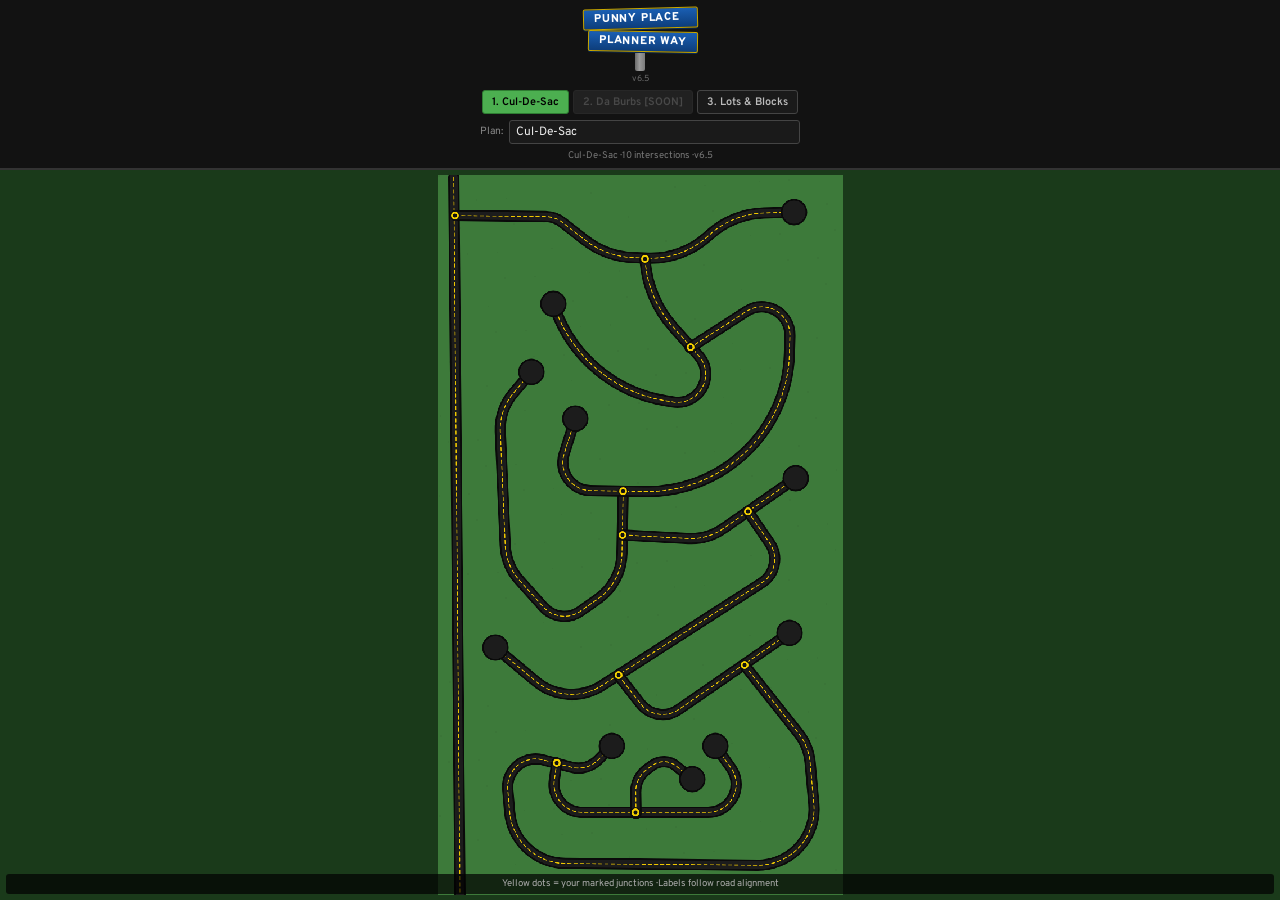
<file: index.html>
<!DOCTYPE html>
<html lang="en">
<head>
<meta charset="UTF-8"/>
<meta name="viewport" content="width=device-width,initial-scale=1,maximum-scale=1,user-scalable=no"/>
<title>Punny Place Planner Way</title>
<link href="https://fonts.googleapis.com/css2?family=Overpass:wght@400;600;700;800&display=swap" rel="stylesheet">
<style>
:root{--grass:#3d7a3a;--asphalt:#1c1c1c;--sign-blue:#1a5fb4;--ui-bg:#121212;--accent:#4caf50}
*{box-sizing:border-box;margin:0;padding:0}
html,body{height:100%;font-family:'Overpass',system-ui,sans-serif;background:#0a0a0a;color:#eee;overflow:hidden}
body{display:flex;flex-direction:column}
header{background:var(--ui-bg);border-bottom:2px solid #333;padding:8px 10px 6px;display:flex;flex-direction:column;align-items:center;gap:6px;flex-shrink:0;z-index:40}
.logo-wrap{display:flex;flex-direction:column;align-items:center}
.logo-signs{display:flex;flex-direction:column;gap:2px;z-index:2}
.logo-sign{background:linear-gradient(to bottom,#1a5fb4,#0d3d7a);color:#fff;font-weight:800;font-size:.7rem;letter-spacing:.8px;text-transform:uppercase;padding:3px 10px;border:1.5px solid #c9a800;border-radius:2px;white-space:nowrap;box-shadow:0 1px 0 #062a5a;line-height:1.15}
.logo-sign.top{transform:rotate(-1.5deg)}
.logo-sign.bottom{transform:rotate(1deg);margin-left:5px}
.logo-pole{width:10px;height:18px;background:linear-gradient(to right,#6a6a6a,#9a9a9a 45%,#7a7a7a);border-radius:0 0 2px 2px;margin-top:1px;z-index:1}
.version{font-size:.55rem;color:#666;margin-top:2px}
.level-tabs{display:flex;gap:4px;justify-content:center;flex-wrap:wrap}
.level-tabs button{font-family:inherit;font-weight:600;font-size:.68rem;padding:4px 9px;border:1.5px solid #444;background:#1a1a1a;color:#bbb;cursor:pointer;border-radius:3px;white-space:nowrap}
.level-tabs button.active{background:var(--accent);border-color:#2e7d32;color:#000}
.level-tabs button.disabled{background:#2a2a2a;border-color:#333;color:#666;cursor:not-allowed;opacity:.65}
.plan-row{display:flex;align-items:center;gap:6px;width:100%;max-width:320px;justify-content:center}
.plan-row label{font-size:.65rem;color:#888;white-space:nowrap}
.plan-row input{flex:1;font-family:inherit;font-size:.75rem;padding:3px 6px;border:1.5px solid #444;background:#1a1a1a;color:#eee;border-radius:3px;min-width:0}
.status{font-size:.6rem;color:#777;text-align:center}
#game-container{flex:1;position:relative;overflow:hidden;background:#1a3a1a;display:flex;align-items:center;justify-content:center}
canvas{display:block;image-rendering:pixelated;cursor:crosshair;background:var(--grass)}
.modal-overlay,.sign-overlay{position:absolute;inset:0;background:rgba(0,0,0,.78);display:none;align-items:center;justify-content:center;z-index:50;padding:12px}
.modal-overlay.open,.sign-overlay.open{display:flex}
.modal{background:#222;border:2px solid #444;border-radius:8px;padding:14px 16px;width:min(340px,100%)}
.modal h2{font-size:.95rem;margin-bottom:10px}
.modal label{display:block;font-size:.7rem;color:#999;margin-bottom:2px}
.modal input,.modal select{width:100%;font-family:inherit;font-size:.9rem;padding:7px 8px;margin-bottom:8px;border:2px solid #555;background:#111;color:#fff;border-radius:4px}
.modal-actions{display:flex;gap:8px;margin-top:4px}
.modal-actions button{font-family:inherit;font-weight:700;font-size:.8rem;padding:7px 12px;border:none;border-radius:4px;cursor:pointer}
.btn-primary{background:var(--accent);color:#000}
.btn-secondary{background:#444;color:#eee}
.sign-stage{position:relative;width:min(280px,92vw);height:340px;background:linear-gradient(to bottom,#6bb3e8 0%,#4a9ad4 45%,#3a7bb0 100%);border:3px solid #222;border-radius:6px;overflow:hidden;display:flex;flex-direction:column;align-items:center;padding-top:28px}
.pole{position:absolute;bottom:0;width:22px;height:78%;background:linear-gradient(to right,#6e6e6e,#9a9a9a 40%,#7a7a7a 60%,#5a5a5a);border-radius:3px 3px 0 0;z-index:1}
.sign-blade{position:relative;z-index:2;background:linear-gradient(to bottom,#1a5fb4,#0d3d7a);color:white;font-weight:800;font-size:1.05rem;letter-spacing:1px;text-transform:uppercase;padding:7px 14px;min-width:150px;text-align:center;border:2.5px solid #c9a800;border-radius:2px;box-shadow:0 2px 0 #062a5a,0 4px 10px rgba(0,0,0,.35);margin-bottom:10px;white-space:nowrap;max-width:230px;overflow:hidden;text-overflow:ellipsis}
.sign-blade.top{transform:rotate(-1.8deg);margin-left:-12px}
.sign-blade.bottom{transform:rotate(1.2deg);margin-left:8px}
.sign-controls{position:absolute;bottom:12px;left:0;right:0;display:flex;justify-content:center;gap:8px;z-index:5}
.sign-controls button{font-family:inherit;font-weight:700;font-size:.8rem;padding:6px 12px;border:2px solid #333;border-radius:4px;cursor:pointer;background:#222;color:#fff}
.sign-controls .btn-reverse{background:#1565c0;border-color:#0d47a1}
.hint{position:absolute;bottom:6px;left:6px;right:6px;background:rgba(0,0,0,.7);color:#aaa;font-size:.6rem;padding:4px 8px;border-radius:3px;text-align:center;pointer-events:none;z-index:10}
</style>
</head>
<body>
<header>
<div class="logo-wrap">
<div class="logo-signs">
<div class="logo-sign top">Punny Place</div>
<div class="logo-sign bottom">Planner Way</div>
</div>
<div class="logo-pole"></div>
<div class="version">v6.5</div>
</div>
<div class="level-tabs">
<button data-level="1" class="active">1. Cul-De-Sac</button>
<button data-level="2" class="disabled" disabled title="Coming soon">2. Da Burbs [SOON]</button>
<button data-level="3">3. Lots & Blocks</button>
</div>
<div class="plan-row">
<label for="planName">Plan:</label>
<input type="text" id="planName" maxlength="28" placeholder="Name this plan…"/>
</div>
<div class="status" id="status">Tap a street to name · Tap yellow node for sign</div>
</header>
<div id="game-container">
<canvas id="map"></canvas>
<div class="hint">Yellow dots = your marked junctions · Labels follow road alignment</div>
</div>
<div class="modal-overlay" id="nameModal">
<div class="modal">
<h2>Name this street</h2>
<label for="streetName">Street name</label>
<input type="text" id="streetName" placeholder="e.g. Punny" maxlength="14" autocomplete="off"/>
<label for="streetType">Type</label>
<select id="streetType">
<option value="ALY">Alley, ALY</option><option value="AVE">Avenue, AVE</option><option value="BLVD">Boulevard, BLVD</option>
<option value="CIR">Circle, CIR</option><option value="CT">Court, CT</option><option value="DR">Drive, DR</option>
<option value="HWY">Highway, HWY</option><option value="LN">Lane, LN</option><option value="PKWY">Parkway, PKWY</option>
<option value="PL">Place, PL</option><option value="RD">Road, RD</option><option value="ST" selected>Street, ST</option>
<option value="TER">Terrace, TER</option><option value="TRL">Trail, TRL</option><option value="WAY">Way, WAY</option>
</select>
<div class="modal-actions">
<button class="btn-primary" id="saveName">Save</button>
<button class="btn-secondary" id="cancelName">Cancel</button>
</div>
</div>
</div>
<div class="sign-overlay" id="signOverlay">
<div class="sign-stage">
<div class="pole"></div>
<div class="sign-blade top" id="signTop">—</div>
<div class="sign-blade bottom" id="signBottom">—</div>
<div class="sign-controls">
<button class="btn-reverse" id="btnReverse">↔ Reverse</button>
<button id="btnCloseSign">Close</button>
</div>
</div>
</div>
<script>
const VERSION='6.5';
const canvas=document.getElementById('map'),ctx=canvas.getContext('2d'),container=document.getElementById('game-container');
const MAP_W=720,MAP_H=1280;
let nodes=[],roads=[],selectedRoadId=null,signOrder=[0,1],currentSignRoads=[];
let planNames={1:'Cul-De-Sac',2:'Da Burbs',3:'Lots & Blocks'},currentLevel=1;
const TYPE_FULL={ALY:'ALY',AVE:'AVE',BLVD:'BLVD',CIR:'CIR',CT:'CT',DR:'DR',HWY:'HWY',LN:'LN',PKWY:'PKWY',PL:'PL',RD:'RD',ST:'ST',TER:'TER',TRL:'TRL',WAY:'WAY'};
const LEVEL1_DATA={"nodes":[{"id":1,"x":30,"y":72},{"id":2,"x":368,"y":149},{"id":3,"x":449,"y":306},{"id":4,"x":329,"y":562},{"id":5,"x":328,"y":640},{"id":6,"x":551,"y":598},{"id":7,"x":321,"y":889},{"id":8,"x":545,"y":871},{"id":9,"x":211,"y":1045},{"id":10,"x":351,"y":1133}],"roads":[{"id":1,"name":"","type":"ST","points":[{"x":28,"y":4,"r":0},{"x":39,"y":1279,"r":0}],"nodeIds":[1],"isCulDeSac":false},{"id":2,"name":"","type":"ST","points":[{"x":31,"y":72,"r":0},{"x":208,"y":74,"r":50},{"x":299,"y":145,"r":150},{"x":434,"y":150,"r":150},{"x":524,"y":69,"r":150},{"x":633,"y":66,"r":0}],"nodeIds":[1,2],"isCulDeSac":true},{"id":4,"name":"","type":"ST","points":[{"x":368,"y":150,"r":0},{"x":374,"y":221,"r":200},{"x":557,"y":426,"r":50},{"x":261,"y":378,"r":250},{"x":205,"y":229,"r":0}],"nodeIds":[2,3],"isCulDeSac":true},{"id":6,"name":"","type":"ST","points":[{"x":329,"y":562,"r":0},{"x":326,"y":724,"r":100},{"x":217,"y":801,"r":50},{"x":121,"y":694,"r":100},{"x":109,"y":417,"r":100},{"x":166,"y":350,"r":0}],"nodeIds":[4,5],"isCulDeSac":true},{"id":7,"name":"","type":"ST","points":[{"x":329,"y":640,"r":0},{"x":479,"y":648,"r":100},{"x":636,"y":539,"r":0}],"nodeIds":[5,6],"isCulDeSac":true},{"id":8,"name":"","type":"ST","points":[{"x":551,"y":598,"r":0},{"x":619,"y":697,"r":50},{"x":230,"y":947,"r":100},{"x":102,"y":840,"r":0}],"nodeIds":[6,7],"isCulDeSac":true},{"id":9,"name":"","type":"ST","points":[{"x":321,"y":890,"r":0},{"x":389,"y":977,"r":50},{"x":625,"y":814,"r":0}],"nodeIds":[7,8],"isCulDeSac":true},{"id":10,"name":"","type":"ST","points":[{"x":546,"y":873,"r":0},{"x":659,"y":1015,"r":100},{"x":678,"y":1228,"r":100},{"x":135,"y":1223,"r":100},{"x":118,"y":1022,"r":50},{"x":265,"y":1060,"r":50},{"x":309,"y":1015,"r":0}],"nodeIds":[8,9],"isCulDeSac":true},{"id":12,"name":"","type":"ST","points":[{"x":211,"y":1045,"r":0},{"x":199,"y":1133,"r":50},{"x":577,"y":1133,"r":50},{"x":493,"y":1015,"r":0}],"nodeIds":[9,10],"isCulDeSac":true},{"id":13,"name":"","type":"ST","points":[{"x":352,"y":1135,"r":0},{"x":351,"y":1071,"r":50},{"x":403,"y":1034,"r":35},{"x":452,"y":1074,"r":0}],"nodeIds":[10],"isCulDeSac":true},{"id":15,"name":"","type":"ST","points":[{"x":448,"y":307,"r":0},{"x":628,"y":191,"r":50},{"x":622,"y":430,"r":250},{"x":462,"y":564,"r":250},{"x":204,"y":560,"r":50},{"x":244,"y":433,"r":0}],"nodeIds":[3,4],"isCulDeSac":true}],"intersections":[{"id":1,"x":30,"y":72,"roadIds":[1,2]},{"id":2,"x":368,"y":149,"roadIds":[2,4]},{"id":3,"x":449,"y":306,"roadIds":[4,15]},{"id":4,"x":329,"y":562,"roadIds":[15,6]},{"id":5,"x":328,"y":640,"roadIds":[6,7]},{"id":6,"x":551,"y":598,"roadIds":[7,8]},{"id":7,"x":321,"y":889,"roadIds":[8,9]},{"id":8,"x":545,"y":871,"roadIds":[9,10]},{"id":9,"x":211,"y":1045,"roadIds":[10,12]},{"id":10,"x":351,"y":1133,"roadIds":[12,13]}]};
function N(x,y){const n={id:nodes.length,x:Math.round(x),y:Math.round(y)};nodes.push(n);return n;}
let explicitIntersections=null;
function generateLevel1(){
nodes=LEVEL1_DATA.nodes.map(n=>({id:n.id,x:n.x,y:n.y}));
roads=LEVEL1_DATA.roads.map(r=>({id:r.id,name:r.name||'',type:r.type||'ST',points:r.points.map(p=>({x:p.x,y:p.y,r:p.r||0})),nodeIds:r.nodeIds||[],isCulDeSac:!!r.isCulDeSac}));
if(LEVEL1_DATA.intersections&&LEVEL1_DATA.intersections.length){
  explicitIntersections=LEVEL1_DATA.intersections.map(ix=>({id:ix.id,x:ix.x,y:ix.y,roadIds:ix.roadIds||[]}));
}else{explicitIntersections=null;}
}
function generateLevel3(){explicitIntersections=null;
nodes=[];roads=[];
const cols=4,rows=6,marginX=70,marginY=70;
const usableW=MAP_W-marginX*2,usableH=MAP_H-marginY*2;
const stepX=usableW/(cols-1),stepY=usableH/(rows-1);
const grid=[];
for(let r=0;r<rows;r++){grid[r]=[];for(let c=0;c<cols;c++)grid[r][c]=N(marginX+c*stepX,marginY+r*stepY);}
for(let r=0;r<rows;r++){
const pts=[{x:10,y:grid[r][0].y}],nids=[];
for(let c=0;c<cols;c++){pts.push({x:grid[r][c].x,y:grid[r][c].y});nids.push(grid[r][c].id);}
pts.push({x:MAP_W-10,y:grid[r][cols-1].y});
roads.push({id:r,name:'',type:r%2===0?'ST':'AVE',points:pts,nodeIds:nids,isCulDeSac:false});
}
for(let c=0;c<cols;c++){
const pts=[{x:grid[0][c].x,y:10}],nids=[];
for(let r=0;r<rows;r++){pts.push({x:grid[r][c].x,y:grid[r][c].y});nids.push(grid[r][c].id);}
pts.push({x:grid[rows-1][c].x,y:MAP_H-10});
roads.push({id:100+c,name:'',type:c%2===0?'AVE':'ST',points:pts,nodeIds:nids,isCulDeSac:false});
}
}
function computeFillet(A,B,C,R){
if(!R||R<=0)return null;
const d1x=A.x-B.x,d1y=A.y-B.y,len1=Math.hypot(d1x,d1y);if(len1<1e-6)return null;
const u1x=d1x/len1,u1y=d1y/len1;
const d2x=C.x-B.x,d2y=C.y-B.y,len2=Math.hypot(d2x,d2y);if(len2<1e-6)return null;
const u2x=d2x/len2,u2y=d2y/len2;
let cosA=u1x*u2x+u1y*u2y;cosA=Math.max(-1,Math.min(1,cosA));
const angle=Math.acos(cosA);if(angle<.05||angle>Math.PI-.05)return null;
const tanDist=R/Math.tan(angle/2);if(tanDist>len1-2||tanDist>len2-2)return null;
const T1={x:B.x+u1x*tanDist,y:B.y+u1y*tanDist};
const T2={x:B.x+u2x*tanDist,y:B.y+u2y*tanDist};
let bx=u1x+u2x,by=u1y+u2y;const blen=Math.hypot(bx,by);if(blen<1e-6)return null;bx/=blen;by/=blen;
const distCenter=R/Math.sin(angle/2);
const cross=u1x*u2y-u1y*u2x;
const cx=B.x+bx*distCenter,cy=B.y+by*distCenter;
return{cx,cy,r:R,T1,T2,startAngle:Math.atan2(T1.y-cy,T1.x-cx),endAngle:Math.atan2(T2.y-cy,T2.x-cx),clockwise:cross>0,valid:true};
}
function buildPath(pts){
if(pts.length<2)return[];
const cmds=[{type:'move',x:pts[0].x,y:pts[0].y}];
let lastX=pts[0].x,lastY=pts[0].y;
for(let i=1;i<pts.length;i++){
const prev={x:lastX,y:lastY},cur=pts[i],next=pts[i+1];
if(cur.r&&cur.r>0&&next){
const f=computeFillet(prev,cur,next,cur.r);
if(f&&f.valid){
cmds.push({type:'line',x:f.T1.x,y:f.T1.y});
cmds.push({type:'arc',cx:f.cx,cy:f.cy,r:f.r,start:f.startAngle,end:f.endAngle,clockwise:f.clockwise});
lastX=f.T2.x;lastY=f.T2.y;continue;
}
}
cmds.push({type:'line',x:cur.x,y:cur.y});lastX=cur.x;lastY=cur.y;
}
return cmds;
}
function strokePath(cmds,w,col,dash){
if(!cmds.length)return;
ctx.beginPath();
for(const c of cmds){
if(c.type==='move')ctx.moveTo(c.x,c.y);
else if(c.type==='line')ctx.lineTo(c.x,c.y);
else if(c.type==='arc')ctx.arc(c.cx,c.cy,c.r,c.start,c.end,c.clockwise);
}
ctx.strokeStyle=col;ctx.lineWidth=w;ctx.lineCap='round';ctx.lineJoin='round';
if(dash)ctx.setLineDash(dash);else ctx.setLineDash([]);
ctx.stroke();ctx.setLineDash([]);
}
function resize(){const cw=container.clientWidth,ch=container.clientHeight,scale=Math.min(cw/MAP_W,ch/MAP_H)*.98;canvas.width=MAP_W;canvas.height=MAP_H;canvas.style.width=Math.floor(MAP_W*scale)+'px';canvas.style.height=Math.floor(MAP_H*scale)+'px';draw();}
function drawGrass(){ctx.fillStyle='#3d7a3a';ctx.fillRect(0,0,MAP_W,MAP_H);ctx.fillStyle='rgba(0,0,0,.04)';for(let i=0;i<200;i++)ctx.fillRect((i*67)%MAP_W,(i*43)%MAP_H,3,3);}
function drawRoad(road){
const pts=road.points;if(pts.length<2)return;
const cmds=buildPath(pts);
strokePath(cmds,20,'#0a0a0a');strokePath(cmds,14,'#1c1c1c');strokePath(cmds,1.6,'#f0c800',[6,5]);
if(road.isCulDeSac){const last=pts[pts.length-1];ctx.beginPath();ctx.arc(last.x,last.y,22,0,Math.PI*2);ctx.fillStyle='#1c1c1c';ctx.fill();ctx.strokeStyle='#0a0a0a';ctx.lineWidth=3;ctx.stroke();}
if(road.name)drawRoadSign(road);
}
function drawRoadSign(road){
  const pts=road.points;
  if(pts.length<2)return;
  let total=0;
  const segs=[];
  for(let i=0;i<pts.length-1;i++){
    const d=Math.hypot(pts[i+1].x-pts[i].x,pts[i+1].y-pts[i].y);
    segs.push(d);total+=d;
  }
  let target=total*0.5, acc=0, sx=pts[0].x, sy=pts[0].y, angle=0;
  for(let i=0;i<segs.length;i++){
    if(acc+segs[i]>=target){
      const t=(target-acc)/segs[i];
      sx=pts[i].x+(pts[i+1].x-pts[i].x)*t;
      sy=pts[i].y+(pts[i+1].y-pts[i].y)*t;
      angle=Math.atan2(pts[i+1].y-pts[i].y, pts[i+1].x-pts[i].x);
      break;
    }
    acc+=segs[i];
  }
  let a=angle;
  if(a>Math.PI/2)a-=Math.PI;
  if(a<-Math.PI/2)a+=Math.PI;
  const off=16;
  const ox=-Math.sin(angle)*off, oy=Math.cos(angle)*off;
  sx+=ox; sy+=oy;
  const label=`${road.name.toUpperCase()} ${TYPE_FULL[road.type]||road.type}`;
  ctx.font='bold 11px Overpass';
  const tw=ctx.measureText(label).width, hw=tw/2+6, hh=7;
  ctx.save();
  ctx.translate(sx,sy);
  ctx.rotate(a);
  ctx.fillStyle='#1a5fb4';ctx.strokeStyle='#c9a800';ctx.lineWidth=1.5;
  ctx.beginPath();
  ctx.moveTo(-hw+2,-hh);ctx.lineTo(hw-2,-hh);ctx.quadraticCurveTo(hw,-hh,hw,-hh+2);
  ctx.lineTo(hw,hh-2);ctx.quadraticCurveTo(hw,hh,hw-2,hh);
  ctx.lineTo(-hw+2,hh);ctx.quadraticCurveTo(-hw,hh,-hw,hh-2);
  ctx.lineTo(-hw,-hh+2);ctx.quadraticCurveTo(-hw,-hh,-hw+2,-hh);
  ctx.closePath();ctx.fill();ctx.stroke();
  ctx.fillStyle='#fff';ctx.textAlign='center';ctx.textBaseline='middle';
  ctx.fillText(label,0,0);
  ctx.restore();
}
function distToSeg(px,py,a,b){
const dx=b.x-a.x,dy=b.y-a.y,len2=dx*dx+dy*dy;
if(len2===0)return Math.hypot(px-a.x,py-a.y);
let t=((px-a.x)*dx+(py-a.y)*dy)/len2;t=Math.max(0,Math.min(1,t));
return Math.hypot(px-(a.x+t*dx),py-(a.y+t*dy));
}
function buildTrueIntersections(){
if(explicitIntersections&&explicitIntersections.length)return explicitIntersections.map(ix=>({id:ix.id,x:ix.x,y:ix.y,roadIds:ix.roadIds.slice()}));
return [];
}
let trueNodes=[];
function drawNodes(){
trueNodes.forEach(n=>{ctx.beginPath();ctx.arc(n.x,n.y,8,0,Math.PI*2);ctx.fillStyle='#f5d000';ctx.fill();ctx.strokeStyle='#111';ctx.lineWidth=2;ctx.stroke();ctx.beginPath();ctx.arc(n.x,n.y,3.5,0,Math.PI*2);ctx.fillStyle='#111';ctx.fill();});
}
function draw(){trueNodes=buildTrueIntersections();drawGrass();roads.forEach(drawRoad);drawNodes();}
function getMousePos(e){const rect=canvas.getBoundingClientRect();return{x:(e.clientX-rect.left)*(MAP_W/rect.width),y:(e.clientY-rect.top)*(MAP_H/rect.height)};}
function findNearestRoad(mx,my,th=16){let best=null,bestD=th;for(const road of roads){const pts=road.points;for(let i=0;i<pts.length-1;i++){const d=distToSeg(mx,my,pts[i],pts[i+1]);if(d<bestD){bestD=d;best=road;}}}return best;}
function findNearestNode(mx,my,th=16){let best=null,bestD=th;for(const n of trueNodes){const d=Math.hypot(mx-n.x,my-n.y);if(d<bestD){bestD=d;best=n;}}return best;}
function roadsAtNode(node){if(node&&node.roadIds)return roads.filter(r=>node.roadIds.includes(r.id));return[];}
canvas.addEventListener('click',e=>{const{x,y}=getMousePos(e);const node=findNearestNode(x,y);if(node){openSign(node);return;}const road=findNearestRoad(x,y);if(road)openNameModal(road);});
function openNameModal(road){selectedRoadId=road.id;document.getElementById('streetName').value=road.name||'';document.getElementById('streetType').value=road.type||'ST';document.getElementById('nameModal').classList.add('open');setTimeout(()=>document.getElementById('streetName').focus(),30);}
document.getElementById('saveName').onclick=()=>{const name=document.getElementById('streetName').value.trim(),type=document.getElementById('streetType').value;if(!name)return;const road=roads.find(r=>r.id===selectedRoadId);if(road){road.name=name;road.type=type;}document.getElementById('nameModal').classList.remove('open');draw();document.getElementById('status').textContent=`"${name} ${TYPE_FULL[type]}" named`;};
document.getElementById('cancelName').onclick=()=>document.getElementById('nameModal').classList.remove('open');
function openSign(node){currentSignRoads=roadsAtNode(node);if(!currentSignRoads.length)return;signOrder=[0,1];updateSignBlades();document.getElementById('signOverlay').classList.add('open');}
function updateSignBlades(){const top=currentSignRoads[signOrder[0]]||null,bot=currentSignRoads[signOrder[1]]||currentSignRoads[0]||null;const fmt=r=>!r?'—':(!r.name?'(unnamed)':`${r.name.toUpperCase()} ${TYPE_FULL[r.type]||r.type}`);document.getElementById('signTop').textContent=fmt(top);document.getElementById('signBottom').textContent=fmt(bot);}
document.getElementById('btnReverse').onclick=()=>{if(currentSignRoads.length<2)return;signOrder=[signOrder[1],signOrder[0]];updateSignBlades();};
document.getElementById('btnCloseSign').onclick=()=>document.getElementById('signOverlay').classList.remove('open');
const planInput=document.getElementById('planName');
planInput.addEventListener('change',()=>{planNames[currentLevel]=planInput.value.trim()||planInput.placeholder;});
planInput.addEventListener('blur',()=>{if(!planInput.value.trim())planInput.value=planNames[currentLevel];});
document.querySelectorAll('.level-tabs button').forEach(btn=>{btn.onclick=()=>{if(btn.disabled||btn.classList.contains('disabled'))return;document.querySelectorAll('.level-tabs button').forEach(b=>b.classList.remove('active'));btn.classList.add('active');loadLevel(+btn.dataset.level);};});
function loadLevel(lvl){
if(lvl===2){document.getElementById('status').textContent='Level 2 coming soon – draw your own in Map Maker';return;}
currentLevel=lvl;
if(lvl===1)generateLevel1();else generateLevel3();
planInput.value=planNames[lvl];planInput.placeholder=planNames[lvl];
const names={1:'Cul-De-Sac',2:'Da Burbs',3:'Lots & Blocks'};
trueNodes=buildTrueIntersections();
document.getElementById('status').textContent=`${names[lvl]} · ${trueNodes.length} intersections · v${VERSION}`;
draw();
}
window.addEventListener('resize',resize);resize();loadLevel(1);
</script>
</body>
</html>
</file>
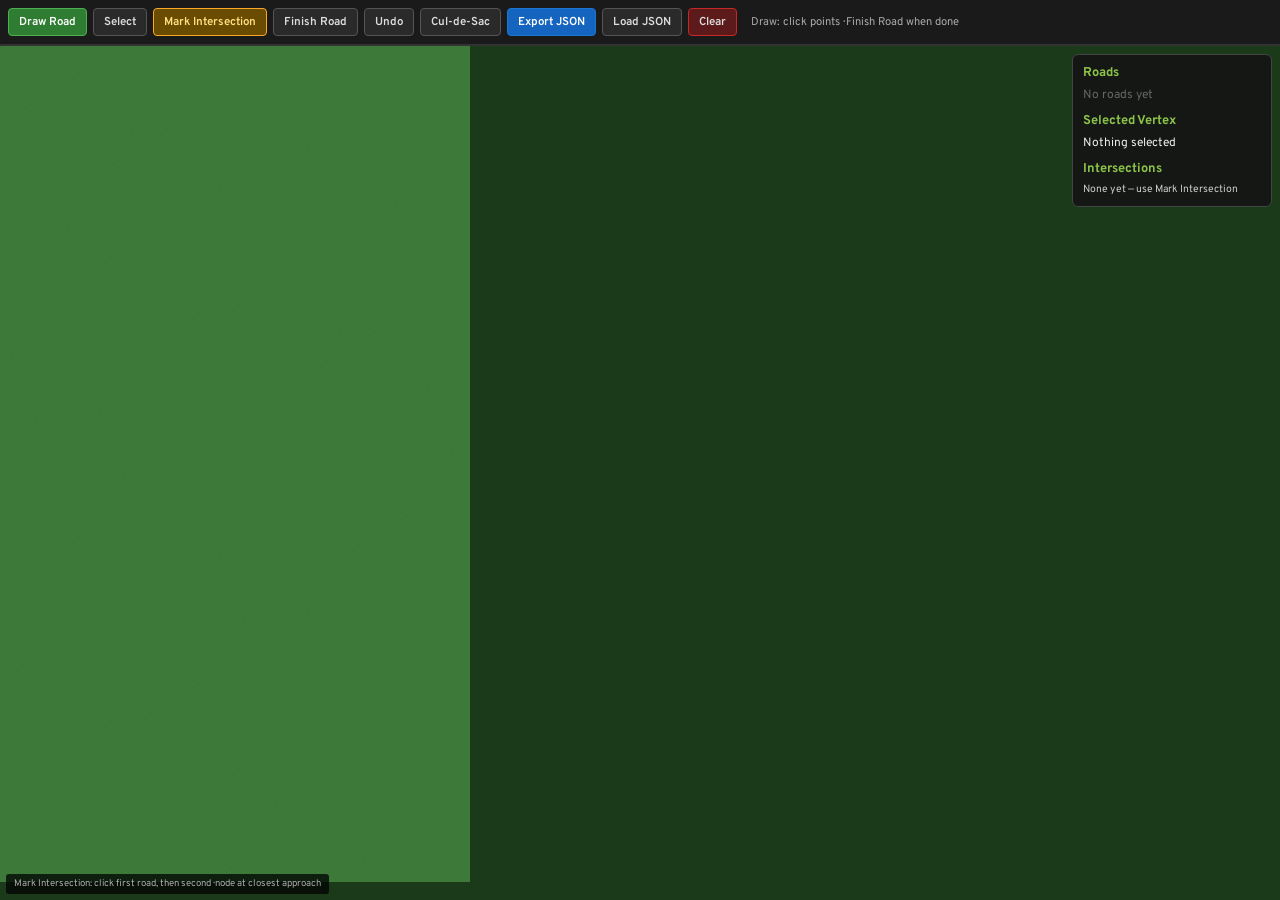
<file: map-maker.html>
<!DOCTYPE html>
<html lang="en">
<head>
<meta charset="UTF-8"/>
<meta name="viewport" content="width=device-width,initial-scale=1,maximum-scale=1,user-scalable=no"/>
<title>Punny Map Maker</title>
<link href="https://fonts.googleapis.com/css2?family=Overpass:wght@400;600;700&display=swap" rel="stylesheet">
<style>
*{box-sizing:border-box;margin:0;padding:0}
html,body{height:100%;font-family:Overpass,system-ui,sans-serif;background:#111;color:#eee;overflow:hidden}
body{display:flex;flex-direction:column}
header{background:#1a1a1a;border-bottom:2px solid #333;padding:8px;display:flex;flex-wrap:wrap;gap:6px;align-items:center;flex-shrink:0}
.btn{font-family:inherit;font-size:.72rem;font-weight:600;padding:6px 10px;border:1.5px solid #555;background:#2a2a2a;color:#ddd;border-radius:4px;cursor:pointer}
.btn:hover{background:#333}
.btn.active{background:#2e7d32;border-color:#4caf50;color:#fff}
.btn.primary{background:#1565c0;border-color:#1976d2;color:#fff}
.btn.danger{background:#5c1a1a;border-color:#c62828}
.btn.mark{background:#6a4c00;border-color:#f9a825;color:#ffe082}
.btn.mark.active{background:#f9a825;color:#111}
.status{font-size:.7rem;color:#aaa;margin-left:8px;flex:1;min-width:140px}
#wrap{flex:1;position:relative;overflow:hidden;background:#1a3a1a}
canvas{display:block;cursor:crosshair;image-rendering:pixelated}
.panel{position:absolute;top:8px;right:8px;width:200px;background:rgba(20,20,20,.92);border:1px solid #444;border-radius:6px;padding:10px;font-size:.75rem;z-index:10}
.panel h3{font-size:.8rem;margin-bottom:6px;color:#8bc34a}
.panel label{display:block;color:#888;margin-top:6px;font-size:.65rem}
.panel input{width:100%;padding:4px;background:#111;border:1px solid #555;color:#eee;border-radius:3px;font-family:inherit}
.panel .row{display:flex;gap:4px;margin-top:8px}
.panel .row .btn{flex:1;padding:5px}
#exportBox{position:absolute;bottom:0;left:0;right:0;max-height:28%;overflow:auto;background:#0a0a0a;border-top:2px solid #333;padding:8px;font-family:monospace;font-size:.6rem;color:#8f8;display:none;white-space:pre-wrap;z-index:20}
.hint{position:absolute;bottom:6px;left:6px;background:rgba(0,0,0,.75);color:#aaa;font-size:.6rem;padding:4px 8px;border-radius:3px;pointer-events:none;z-index:5}
#roadList{max-height:120px;overflow:auto;margin-top:6px}
.road-item{padding:3px 6px;cursor:pointer;border-radius:3px;font-size:.7rem}
.road-item:hover,.road-item.sel{background:#2e7d32}
</style>
</head>
<body>
<header>
<button class="btn active" id="btnDraw">Draw Road</button>
<button class="btn" id="btnSelect">Select</button>
<button class="btn mark" id="btnMark">Mark Intersection</button>
<button class="btn" id="btnFinish">Finish Road</button>
<button class="btn" id="btnUndo">Undo</button>
<button class="btn" id="btnCulDeSac">Cul-de-Sac</button>
<button class="btn primary" id="btnExport">Export JSON</button>
<button class="btn" id="btnLoad">Load JSON</button>
<button class="btn danger" id="btnClear">Clear</button>
<span class="status" id="status">Draw: click points · Finish Road when done</span>
</header>
<div id="wrap">
<canvas id="c"></canvas>
<div class="panel" id="panel">
<h3>Roads</h3>
<div id="roadList"></div>
<h3 style="margin-top:10px">Selected Vertex</h3>
<div id="noSel">Nothing selected</div>
<div id="selInfo" style="display:none">
<label>X</label><input type="number" id="vx" step="1"/>
<label>Y</label><input type="number" id="vy" step="1"/>
<label>Curve radius (0 = sharp)</label><input type="number" id="vr" step="5" min="0" value="0"/>
<div class="row">
<button class="btn primary" id="btnApply">Apply</button>
<button class="btn danger" id="btnDelVert">Delete</button>
</div>
</div>
<h3 style="margin-top:10px">Intersections</h3>
<div id="ixList" style="font-size:.65rem;color:#ccc">None yet — use Mark Intersection</div>
</div>
<div class="hint">Mark Intersection: click first road, then second · node at closest approach</div>
</div>
<div id="exportBox"></div>
<script>
const canvas=document.getElementById('c'),ctx=canvas.getContext('2d');
const MAP_W=720,MAP_H=1280;
let roads=[],current=null,mode='draw',selected=null,markFirst=null;
let intersections=[],history=[],MAX_HISTORY=80,nextRoadId=1,nextIxId=1;
function saveHistory(){history.push(JSON.stringify({roads,intersections,nextRoadId,nextIxId,current}));if(history.length>MAX_HISTORY)history.shift();}
function undo(){if(!history.length)return;const s=JSON.parse(history.pop());roads=s.roads;intersections=s.intersections;nextRoadId=s.nextRoadId;nextIxId=s.nextIxId;current=s.current;selected=null;markFirst=null;updateRoadList();updateIxList();draw();document.getElementById('status').textContent='Undone';}
function resize(){const wrap=document.getElementById('wrap');const scale=Math.min(wrap.clientWidth/MAP_W,wrap.clientHeight/MAP_H)*0.98;canvas.width=MAP_W;canvas.height=MAP_H;canvas.style.width=Math.floor(MAP_W*scale)+'px';canvas.style.height=Math.floor(MAP_H*scale)+'px';draw();}
function getPos(e){const rect=canvas.getBoundingClientRect();return{x:(e.clientX-rect.left)*(MAP_W/rect.width),y:(e.clientY-rect.top)*(MAP_H/rect.height)};}
function distToSeg(px,py,a,b){const dx=b.x-a.x,dy=b.y-a.y,len2=dx*dx+dy*dy;if(len2===0)return{d:Math.hypot(px-a.x,py-a.y),cx:a.x,cy:a.y};let t=((px-a.x)*dx+(py-a.y)*dy)/len2;t=Math.max(0,Math.min(1,t));const cx=a.x+t*dx,cy=a.y+t*dy;return{d:Math.hypot(px-cx,py-cy),cx,cy};}
function closestOnRoad(px,py,road){let best={d:Infinity,cx:px,cy:py};const pts=road.points;for(let i=0;i<pts.length-1;i++){const r=distToSeg(px,py,pts[i],pts[i+1]);if(r.d<best.d)best=r;}return best;}
function findNearestRoad(mx,my,th=18){let best=null,bestD=th;for(const r of roads){for(let i=0;i<r.points.length-1;i++){const d=distToSeg(mx,my,r.points[i],r.points[i+1]).d;if(d<bestD){bestD=d;best=r;}}}return best;}
function findNearestVertex(mx,my,th=14){let best=null,bestD=th;roads.forEach((r,ri)=>{r.points.forEach((p,pi)=>{const d=Math.hypot(mx-p.x,my-p.y);if(d<bestD){bestD=d;best={roadIdx:ri,ptIdx:pi};}});});return best;}
function computeFillet(A,B,C,R){if(!R||R<=0)return null;const d1x=A.x-B.x,d1y=A.y-B.y,len1=Math.hypot(d1x,d1y);if(len1<1e-6)return null;const u1x=d1x/len1,u1y=d1y/len1;const d2x=C.x-B.x,d2y=C.y-B.y,len2=Math.hypot(d2x,d2y);if(len2<1e-6)return null;const u2x=d2x/len2,u2y=d2y/len2;let cosA=u1x*u2x+u1y*u2y;cosA=Math.max(-1,Math.min(1,cosA));const angle=Math.acos(cosA);if(angle<0.05||angle>Math.PI-0.05)return null;const tanDist=R/Math.tan(angle/2);if(tanDist>len1-2||tanDist>len2-2)return null;const T1={x:B.x+u1x*tanDist,y:B.y+u1y*tanDist};const T2={x:B.x+u2x*tanDist,y:B.y+u2y*tanDist};let bx=u1x+u2x,by=u1y+u2y;const blen=Math.hypot(bx,by);if(blen<1e-6)return null;bx/=blen;by/=blen;const distCenter=R/Math.sin(angle/2);const cross=u1x*u2y-u1y*u2x;const cx=B.x+bx*distCenter,cy=B.y+by*distCenter;return{cx,cy,r:R,T1,T2,startAngle:Math.atan2(T1.y-cy,T1.x-cx),endAngle:Math.atan2(T2.y-cy,T2.x-cx),clockwise:cross>0,valid:true};}
function buildPath(pts){if(pts.length<2)return[];const cmds=[{type:'move',x:pts[0].x,y:pts[0].y}];let lastX=pts[0].x,lastY=pts[0].y;for(let i=1;i<pts.length;i++){const prev={x:lastX,y:lastY},cur=pts[i],next=pts[i+1];if(cur.r&&cur.r>0&&next){const f=computeFillet(prev,cur,next,cur.r);if(f&&f.valid){cmds.push({type:'line',x:f.T1.x,y:f.T1.y});cmds.push({type:'arc',cx:f.cx,cy:f.cy,r:f.r,start:f.startAngle,end:f.endAngle,clockwise:f.clockwise});lastX=f.T2.x;lastY=f.T2.y;continue;}}cmds.push({type:'line',x:cur.x,y:cur.y});lastX=cur.x;lastY=cur.y;}return cmds;}
function strokePath(cmds,w,col,dash){if(!cmds.length)return;ctx.beginPath();for(const c of cmds){if(c.type==='move')ctx.moveTo(c.x,c.y);else if(c.type==='line')ctx.lineTo(c.x,c.y);else if(c.type==='arc')ctx.arc(c.cx,c.cy,c.r,c.start,c.end,c.clockwise);}ctx.strokeStyle=col;ctx.lineWidth=w;ctx.lineCap='round';ctx.lineJoin='round';if(dash)ctx.setLineDash(dash);else ctx.setLineDash([]);ctx.stroke();ctx.setLineDash([]);}
function drawGrass(){ctx.fillStyle='#3d7a3a';ctx.fillRect(0,0,MAP_W,MAP_H);ctx.fillStyle='rgba(0,0,0,0.04)';for(let i=0;i<200;i++)ctx.fillRect((i*67)%MAP_W,(i*43)%MAP_H,3,3);}
function drawRoad(road,highlight){const pts=road.points;if(pts.length<2){if(pts.length===1){ctx.beginPath();ctx.arc(pts[0].x,pts[0].y,5,0,Math.PI*2);ctx.fillStyle=highlight?'#ffeb3b':'#fff';ctx.fill();}return;}const cmds=buildPath(pts);strokePath(cmds,18,highlight?'#5d4037':'#0a0a0a');strokePath(cmds,12,highlight?'#8d6e63':'#1c1c1c');strokePath(cmds,1.4,'#f0c800',[5,4]);if(road.isCulDeSac){const last=pts[pts.length-1];ctx.beginPath();ctx.arc(last.x,last.y,18,0,Math.PI*2);ctx.fillStyle='#1c1c1c';ctx.fill();ctx.strokeStyle='#0a0a0a';ctx.lineWidth=2;ctx.stroke();}pts.forEach((p,i)=>{ctx.beginPath();ctx.arc(p.x,p.y,4,0,Math.PI*2);ctx.fillStyle=(selected&&selected.roadIdx===roads.indexOf(road)&&selected.ptIdx===i)?'#ffeb3b':'#aaa';ctx.fill();});}
function draw(){drawGrass();roads.forEach(r=>{const hi=(mode==='mark'&&markFirst&&markFirst===r.id)||(selected&&roads[selected.roadIdx]===r);drawRoad(r,hi);});if(current)drawRoad(current,true);intersections.forEach(ix=>{ctx.beginPath();ctx.arc(ix.x,ix.y,9,0,Math.PI*2);ctx.fillStyle='#f5d000';ctx.fill();ctx.strokeStyle='#111';ctx.lineWidth=2;ctx.stroke();ctx.beginPath();ctx.arc(ix.x,ix.y,3.5,0,Math.PI*2);ctx.fillStyle='#111';ctx.fill();});}
function updateRoadList(){const el=document.getElementById('roadList');el.innerHTML=roads.map((r,i)=>`<div class="road-item" data-i="${i}">Road ${r.id} (${r.points.length} pts)${r.isCulDeSac?' CDS':''}</div>`).join('')||'<div style="color:#666">No roads yet</div>';el.querySelectorAll('.road-item').forEach(b=>{b.onclick=()=>{selected={roadIdx:+b.dataset.i,ptIdx:0};updateSelPanel();draw();};});}
function updateIxList(){const el=document.getElementById('ixList');if(!intersections.length){el.innerHTML='None yet — use Mark Intersection';return;}el.innerHTML=intersections.map(ix=>`<div style="margin:2px 0">#${ix.id} roads [${ix.roadIds.join(',')}] @ (${ix.x},${ix.y}) <button data-id="${ix.id}" class="btn danger" style="padding:1px 4px;font-size:.6rem">×</button></div>`).join('');el.querySelectorAll('button').forEach(b=>{b.onclick=()=>{saveHistory();intersections=intersections.filter(x=>x.id!==+b.dataset.id);updateIxList();draw();};});}
function updateSelPanel(){if(!selected||!roads[selected.roadIdx]){document.getElementById('noSel').style.display='block';document.getElementById('selInfo').style.display='none';return;}const p=roads[selected.roadIdx].points[selected.ptIdx];document.getElementById('noSel').style.display='none';document.getElementById('selInfo').style.display='block';document.getElementById('vx').value=Math.round(p.x);document.getElementById('vy').value=Math.round(p.y);document.getElementById('vr').value=p.r||0;}
document.getElementById('btnDraw').onclick=()=>{mode='draw';markFirst=null;document.querySelectorAll('header .btn').forEach(b=>b.classList.remove('active'));document.getElementById('btnDraw').classList.add('active');document.getElementById('status').textContent='Draw: click to place points · Finish Road when done';};
document.getElementById('btnSelect').onclick=()=>{mode='select';markFirst=null;document.querySelectorAll('header .btn').forEach(b=>b.classList.remove('active'));document.getElementById('btnSelect').classList.add('active');document.getElementById('status').textContent='Select: click a vertex';};
document.getElementById('btnMark').onclick=()=>{mode='mark';markFirst=null;selected=null;document.querySelectorAll('header .btn').forEach(b=>b.classList.remove('active'));document.getElementById('btnMark').classList.add('active');document.getElementById('status').textContent='Mark Intersection: click the FIRST road';draw();};
document.getElementById('btnFinish').onclick=()=>{if(!current||current.points.length<2){document.getElementById('status').textContent='Need at least 2 points';return;}saveHistory();roads.push({id:nextRoadId++,points:current.points.map(p=>({...p})),isCulDeSac:!!current.isCulDeSac});current=null;updateRoadList();draw();document.getElementById('status').textContent=`Road ${nextRoadId-1} finished · ${roads.length} roads`;};
document.getElementById('btnUndo').onclick=()=>{if(mode==='draw'&&current&&current.points.length){current.points.pop();if(!current.points.length)current=null;draw();return;}undo();};
document.getElementById('btnCulDeSac').onclick=()=>{if(selected&&roads[selected.roadIdx]){saveHistory();roads[selected.roadIdx].isCulDeSac=!roads[selected.roadIdx].isCulDeSac;updateRoadList();draw();}else if(current){current.isCulDeSac=!current.isCulDeSac;draw();}};
document.getElementById('btnClear').onclick=()=>{if(!confirm('Clear all?'))return;saveHistory();roads=[];intersections=[];current=null;selected=null;markFirst=null;nextRoadId=1;nextIxId=1;updateRoadList();updateIxList();draw();};
document.getElementById('btnApply').onclick=()=>{if(!selected)return;saveHistory();const p=roads[selected.roadIdx].points[selected.ptIdx];p.x=+document.getElementById('vx').value;p.y=+document.getElementById('vy').value;p.r=+document.getElementById('vr').value||0;draw();};
document.getElementById('btnDelVert').onclick=()=>{if(!selected)return;const r=roads[selected.roadIdx];if(r.points.length<=2){saveHistory();roads.splice(selected.roadIdx,1);selected=null;}else{saveHistory();r.points.splice(selected.ptIdx,1);selected.ptIdx=Math.min(selected.ptIdx,r.points.length-1);}updateRoadList();updateSelPanel();draw();};
canvas.addEventListener('click',e=>{const pos=getPos(e);if(mode==='draw'){if(!current)current={points:[],isCulDeSac:false};current.points.push({x:Math.round(pos.x),y:Math.round(pos.y),r:0});draw();document.getElementById('status').textContent=`Point ${current.points.length} · Finish Road when done`;return;}if(mode==='select'){selected=findNearestVertex(pos.x,pos.y);updateSelPanel();draw();return;}if(mode==='mark'){const road=findNearestRoad(pos.x,pos.y,22);if(!road){document.getElementById('status').textContent='No road near click — try again';return;}if(!markFirst){markFirst=road.id;document.getElementById('status').textContent=`First road #${road.id} selected · now click the SECOND road`;draw();return;}if(markFirst===road.id){document.getElementById('status').textContent='Pick a different road';return;}const r1=roads.find(r=>r.id===markFirst),r2=road;let best={d:Infinity,x:0,y:0};for(let i=0;i<r1.points.length-1;i++){const a=r1.points[i],b=r1.points[i+1];for(let t=0;t<=1;t+=0.05){const px=a.x+(b.x-a.x)*t,py=a.y+(b.y-a.y)*t;const cp=closestOnRoad(px,py,r2);if(cp.d<best.d)best={d:cp.d,x:(px+cp.cx)/2,y:(py+cp.cy)/2};}}[r1.points[0],r1.points[r1.points.length-1]].forEach(p=>{const cp=closestOnRoad(p.x,p.y,r2);if(cp.d<best.d)best={d:cp.d,x:(p.x+cp.cx)/2,y:(p.y+cp.cy)/2};});[r2.points[0],r2.points[r2.points.length-1]].forEach(p=>{const cp=closestOnRoad(p.x,p.y,r1);if(cp.d<best.d)best={d:cp.d,x:(p.x+cp.cx)/2,y:(p.y+cp.cy)/2};});saveHistory();intersections.push({id:nextIxId++,x:Math.round(best.x),y:Math.round(best.y),roadIds:[markFirst,r2.id]});markFirst=null;updateIxList();draw();document.getElementById('status').textContent=`Intersection #${nextIxId-1} created · click first road for another`;}});
function buildExport(){const nodes=intersections.map(ix=>({id:ix.id,x:ix.x,y:ix.y}));const exportRoads=roads.map(r=>{const nodeIds=intersections.filter(ix=>ix.roadIds.includes(r.id)).map(ix=>ix.id);return{id:r.id,name:'',type:'ST',points:r.points.map(p=>({x:p.x,y:p.y,r:p.r||0})),nodeIds,isCulDeSac:!!r.isCulDeSac};});return{version:3,mapWidth:MAP_W,mapHeight:MAP_H,nodes,roads:exportRoads,intersections:intersections.map(ix=>({id:ix.id,x:ix.x,y:ix.y,roadIds:ix.roadIds.slice()})),note:'Intersections are manually marked. r values are true circular arc radii.'};}
document.getElementById('btnExport').onclick=()=>{const data=buildExport();const json=JSON.stringify(data,null,2);const box=document.getElementById('exportBox');box.style.display='block';box.textContent=json;const blob=new Blob([json],{type:'application/json'});const a=document.createElement('a');a.href=URL.createObjectURL(blob);a.download='punny-map.json';a.click();document.getElementById('status').textContent=`Exported ${roads.length} roads, ${intersections.length} intersections`;};
document.getElementById('btnLoad').onclick=()=>{const inp=document.createElement('input');inp.type='file';inp.accept='.json,application/json';inp.onchange=async()=>{const text=await inp.files[0].text();try{const data=JSON.parse(text);saveHistory();roads=(data.roads||[]).map(r=>({id:r.id,points:r.points.map(p=>({x:p.x,y:p.y,r:p.r||0})),isCulDeSac:!!r.isCulDeSac}));intersections=(data.intersections||[]).map(n=>({id:n.id,x:n.x,y:n.y,roadIds:n.roadIds||[]}));nextRoadId=Math.max(1,...roads.map(r=>r.id+1),1);nextIxId=Math.max(1,...intersections.map(i=>i.id+1),1);current=null;selected=null;markFirst=null;updateRoadList();updateIxList();draw();document.getElementById('status').textContent=`Loaded ${roads.length} roads, ${intersections.length} intersections`;}catch(err){alert('Invalid JSON: '+err.message);}};inp.click();};
window.addEventListener('keydown',e=>{if((e.ctrlKey||e.metaKey)&&e.key==='z'){e.preventDefault();document.getElementById('btnUndo').click();}});window.addEventListener('resize',resize);resize();updateRoadList();updateIxList();
</script>
</body>
</html>
</file>
